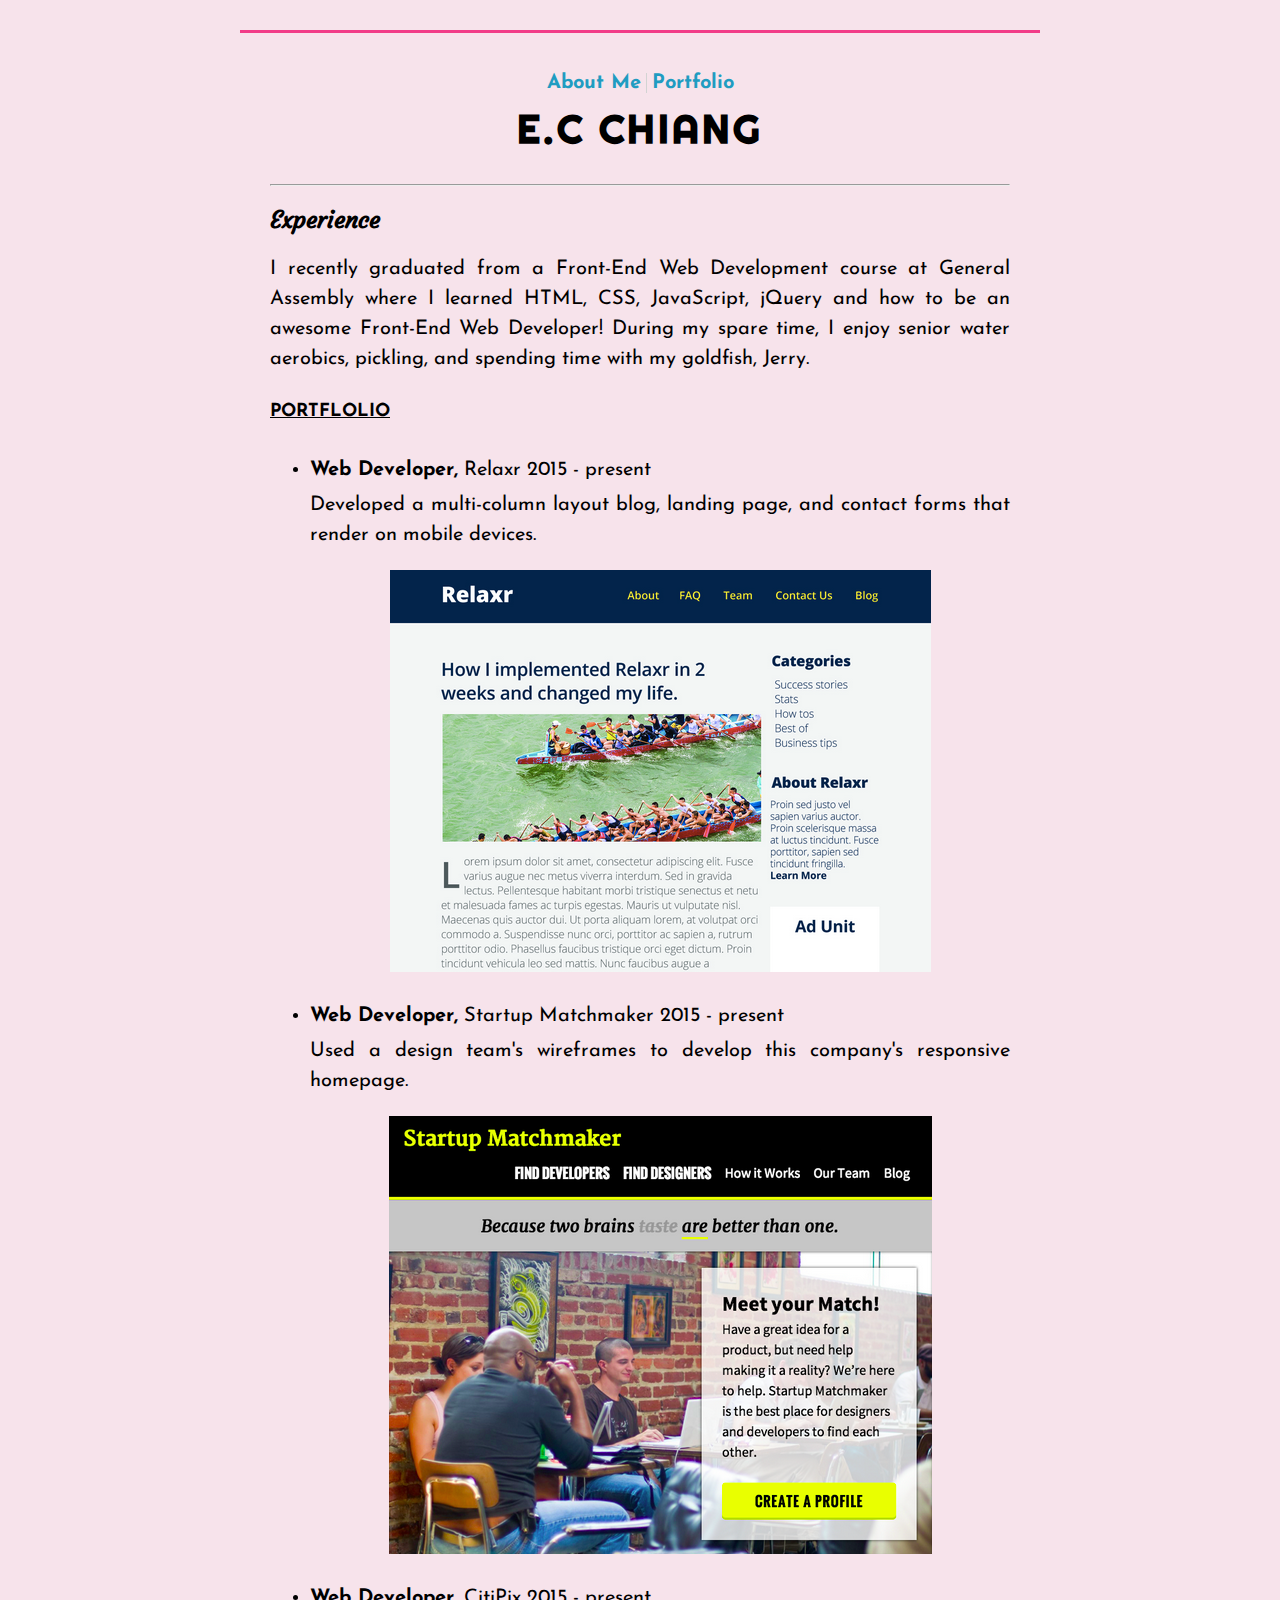
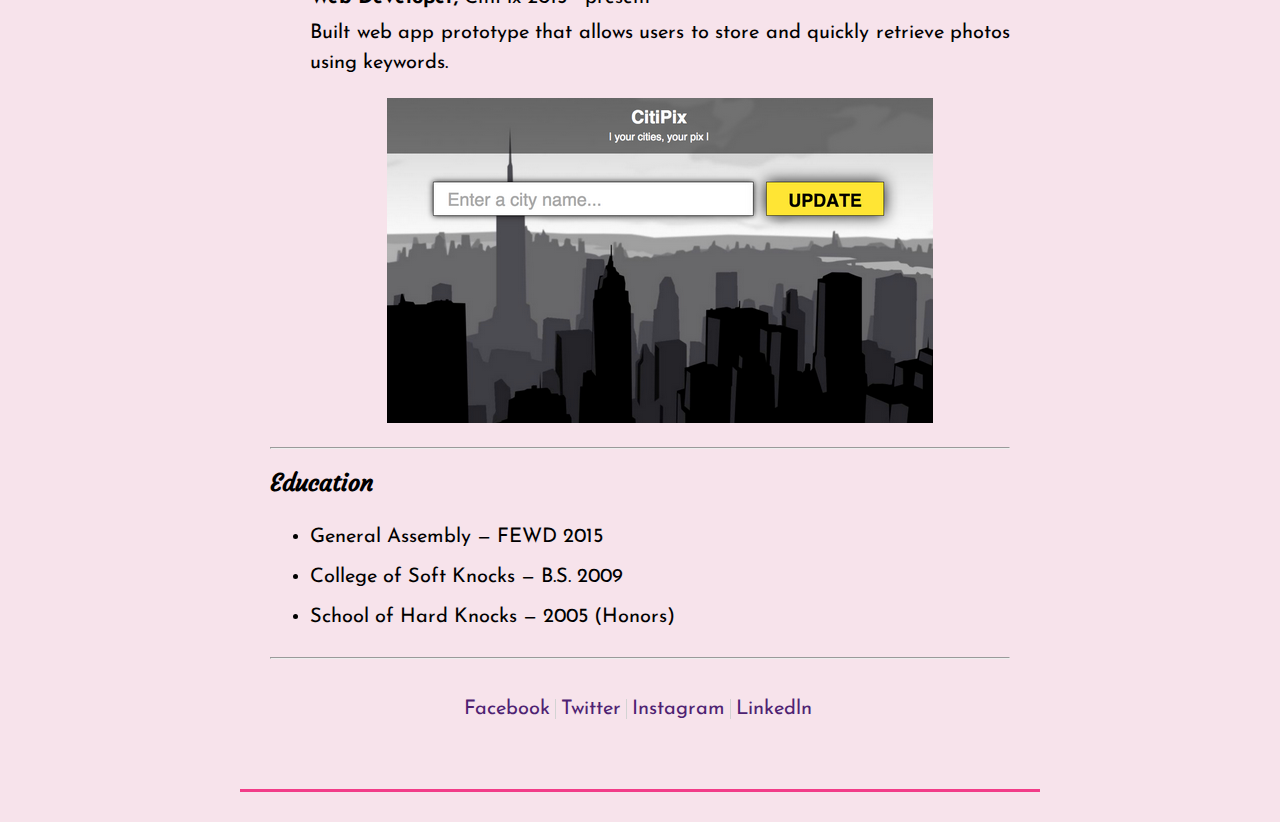
<file: starter_code/about-me/portfolio/index.html>
<!DOCTYPE html>
<html lang="en">

<head>
  <meta charset="UTF-8">
  <meta name="viewport" content="width=, initial-scale=1.0">
  <meta http-equiv="X-UA-Compatible" content="ie=edge">
  <title>Portfolio</title>
  <link href="https://fonts.googleapis.com/css?family=Josefin+Sans" rel="stylesheet">
  <link href="https://fonts.googleapis.com/css?family=Righteous" rel="stylesheet">
  <link href="https://fonts.googleapis.com/css?family=Courgette|Fira+Sans+Condensed" rel="stylesheet">
  <link rel="stylesheet" href="style.css">
</head>

<body>
  <nav>
    <ul>
      <li><a href="../index.html" class='about'>About Me</a></li>
      <li><a href="#" class='portfolio'>Portfolio</a></li>
    </ul>
  </nav>
  <h1>E.C Chiang</h1>
  <hr>
  <h2>Experience</h2>
  <p>I recently graduated from a Front-End Web Development course at General Assembly where I learned HTML, CSS, JavaScript, jQuery and how to be an awesome Front-End Web Developer! During my spare time, I enjoy senior water aerobics, pickling, and spending
    time with my goldfish, Jerry.
  </p>
  <h3>Portflolio</h3>
  <ul>
    <li><span class='position'>Web Developer,</span> Relaxr 2015 - present</li>
    <p>Developed a multi-column layout blog, landing page, and contact forms that render on mobile devices.
    </p>
    <div class="works">
      <img src="../images/relaxr_deliverable.png" alt="relaxr">
    </div>
  </ul>
  <ul>
    <li><span class='position'>Web Developer,</span> Startup Matchmaker 2015 - present</li>
    <p>Used a design team's wireframes to develop this company's responsive homepage.
    </p>
    <div class="works">
      <img src="../images/startup_matchmaker_deliverable.png" alt="startup-matchmaker">
    </div>
  </ul>
  <ul>
    <li><span class='position'>Web Developer,</span> CitiPix 2015 - present</li>
    <p>Built web app prototype that allows users to store and quickly retrieve photos using keywords.
    </p>
    <div class="works">
      <img src="../images/citipix_deliverable.png" alt="citipix">
    </div>
  </ul>
  <hr>
  <h2>Education</h2>
  <ul class="education-list">
    <li>General Assembly — FEWD 2015</li>
    <li>College of Soft Knocks — B.S. 2009</li>
    <li>School of Hard Knocks — 2005 (Honors)</li>
  </ul>
  <hr>

  <footer>
    <ul>
      <li><a href="">Facebook</a></li>
      <li><a href="">Twitter</a></li>
      <li><a href="">Instagram</a></li>
      <li><a class='linkedln' href="">Linkedln</a></li>
    </ul>
  </footer>
</body>

</html>
</file>
<file: starter_code/about-me/portfolio/style.css>
* {
  box-sizing: border-box;
  margin: 0 auto;
}

body {
  background-color: #f7e3eb;
  width: 800px;
  margin: 30px auto;
  border-top: 3px solid #f23c88;
  border-bottom: 3px solid #f23c88;
  padding: 30px;
  font-family: 'Josefin Sans', sans-serif;
}

a:hover {
  text-decoration: underline;
  font-style: italic;
}

nav ul {
  list-style: none;
  text-align: center;
  padding-left: 0;
}

nav li {
  display: inline-block;
}

nav a {
  color: #209cc1;
  font-weight: bold;
  text-decoration: none;
  font-size: 20px;
  line-height: 2;
}

.about {
  border-right: 1px solid lightgrey;
  padding-right: 5px;
}

h1 {
  margin-bottom: 30px;
  text-transform: uppercase;
  font-family: 'Righteous', cursive;
  letter-spacing: 3px;
  font-size: 40px;
  text-align: center;
}

h2 {
  font-family: 'Courgette', cursive;
  line-height: 2;
  padding: 10px 0;
}

h3 {
  font-size: 18px;
  text-transform: uppercase;
  text-decoration: underline;
  line-height: 2;
  padding: 20px 0;
}

p {
  /* font-family: 'Fira Sans Condensed', sans-serif; */
  font-size: 20px;
  text-align: justify;
  line-height: 1.5;
}

ul li {
  line-height: 2;
  font-size: 20px;
}

.position {
  font-size: 20px;
  font-weight: bold;
}

.works {
  text-align: center;
  margin: 20px 0;
  padding-left: 0;
}

.education-list {
  margin-bottom: 20px;
}

footer ul {
  padding-left: 0;
  text-align: center;
  margin: 30px 0;
}

footer li {
  display: inline-block;
}

footer a {
  border-right: 1px solid lightgrey;
  padding-right: 5px;
  text-decoration: none;
  color: #4e2272;
}

.linkedln {
  border-right: none;
}
</file>
